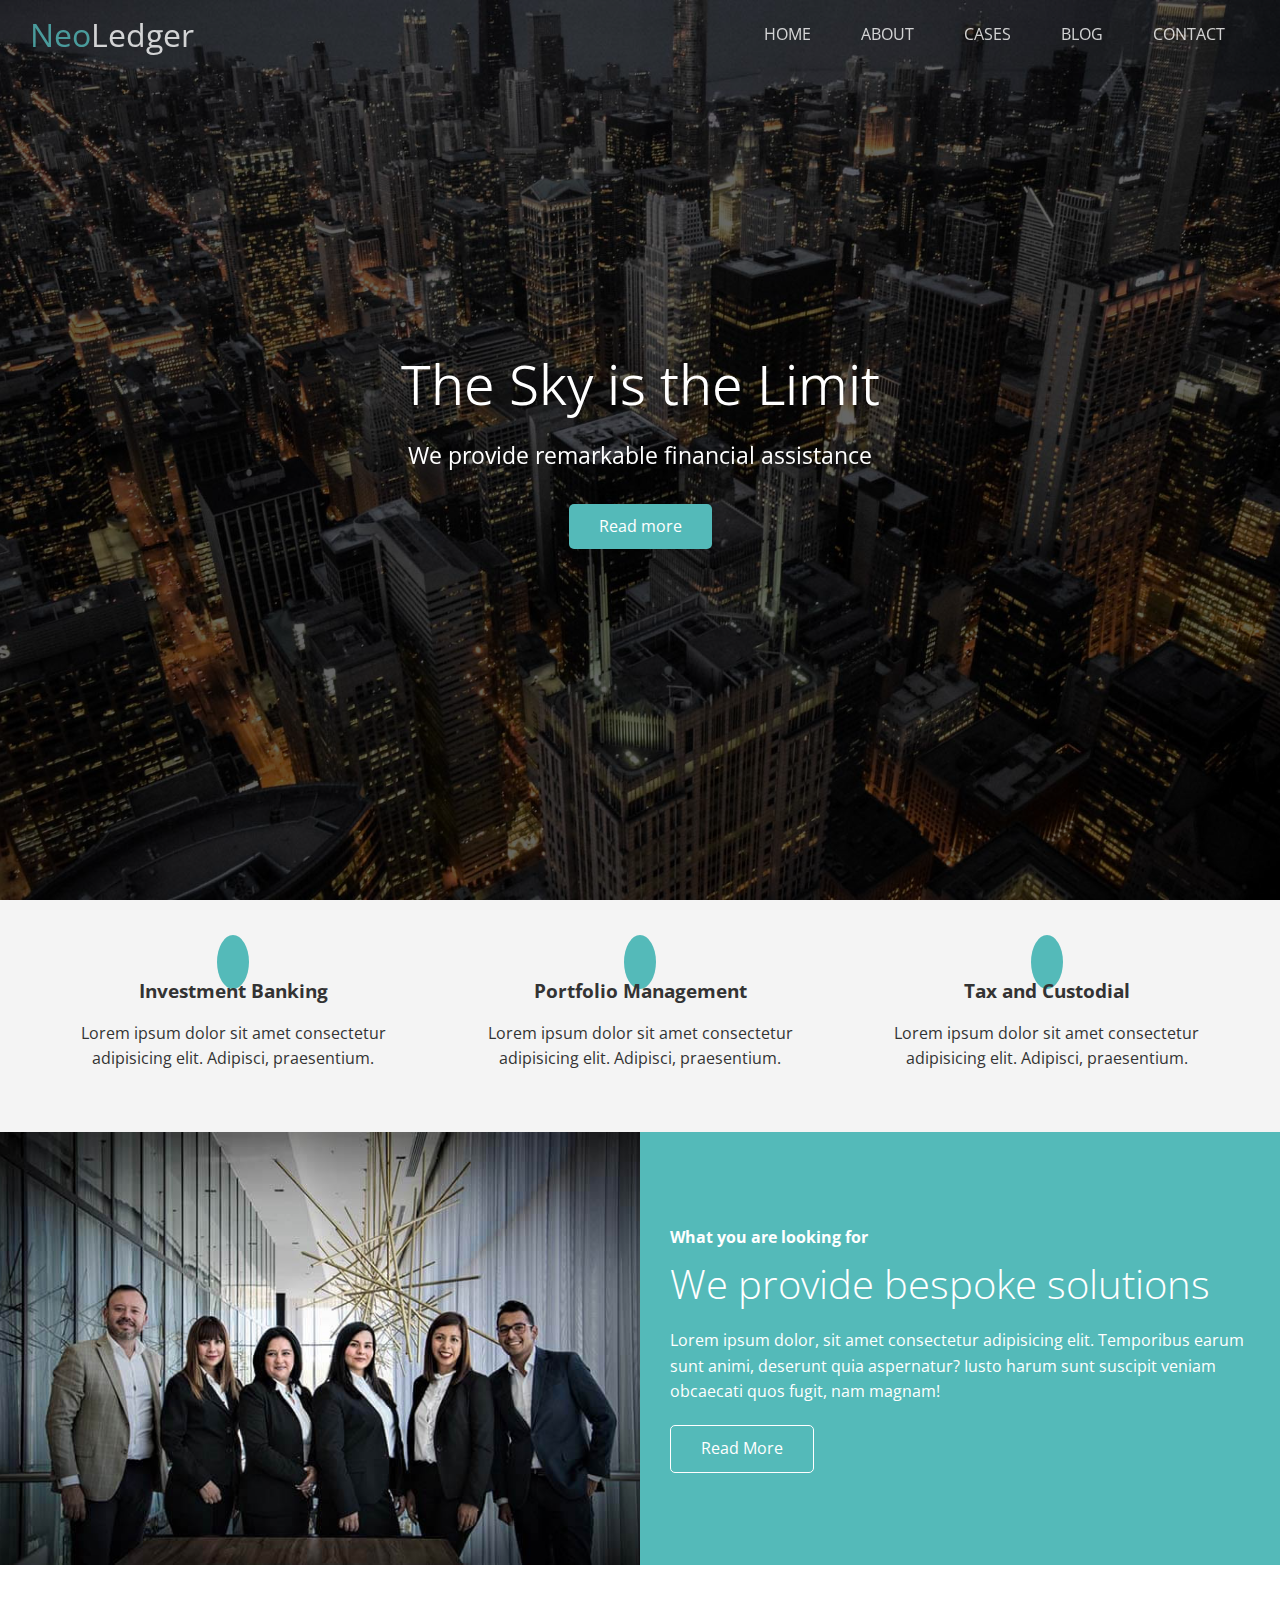
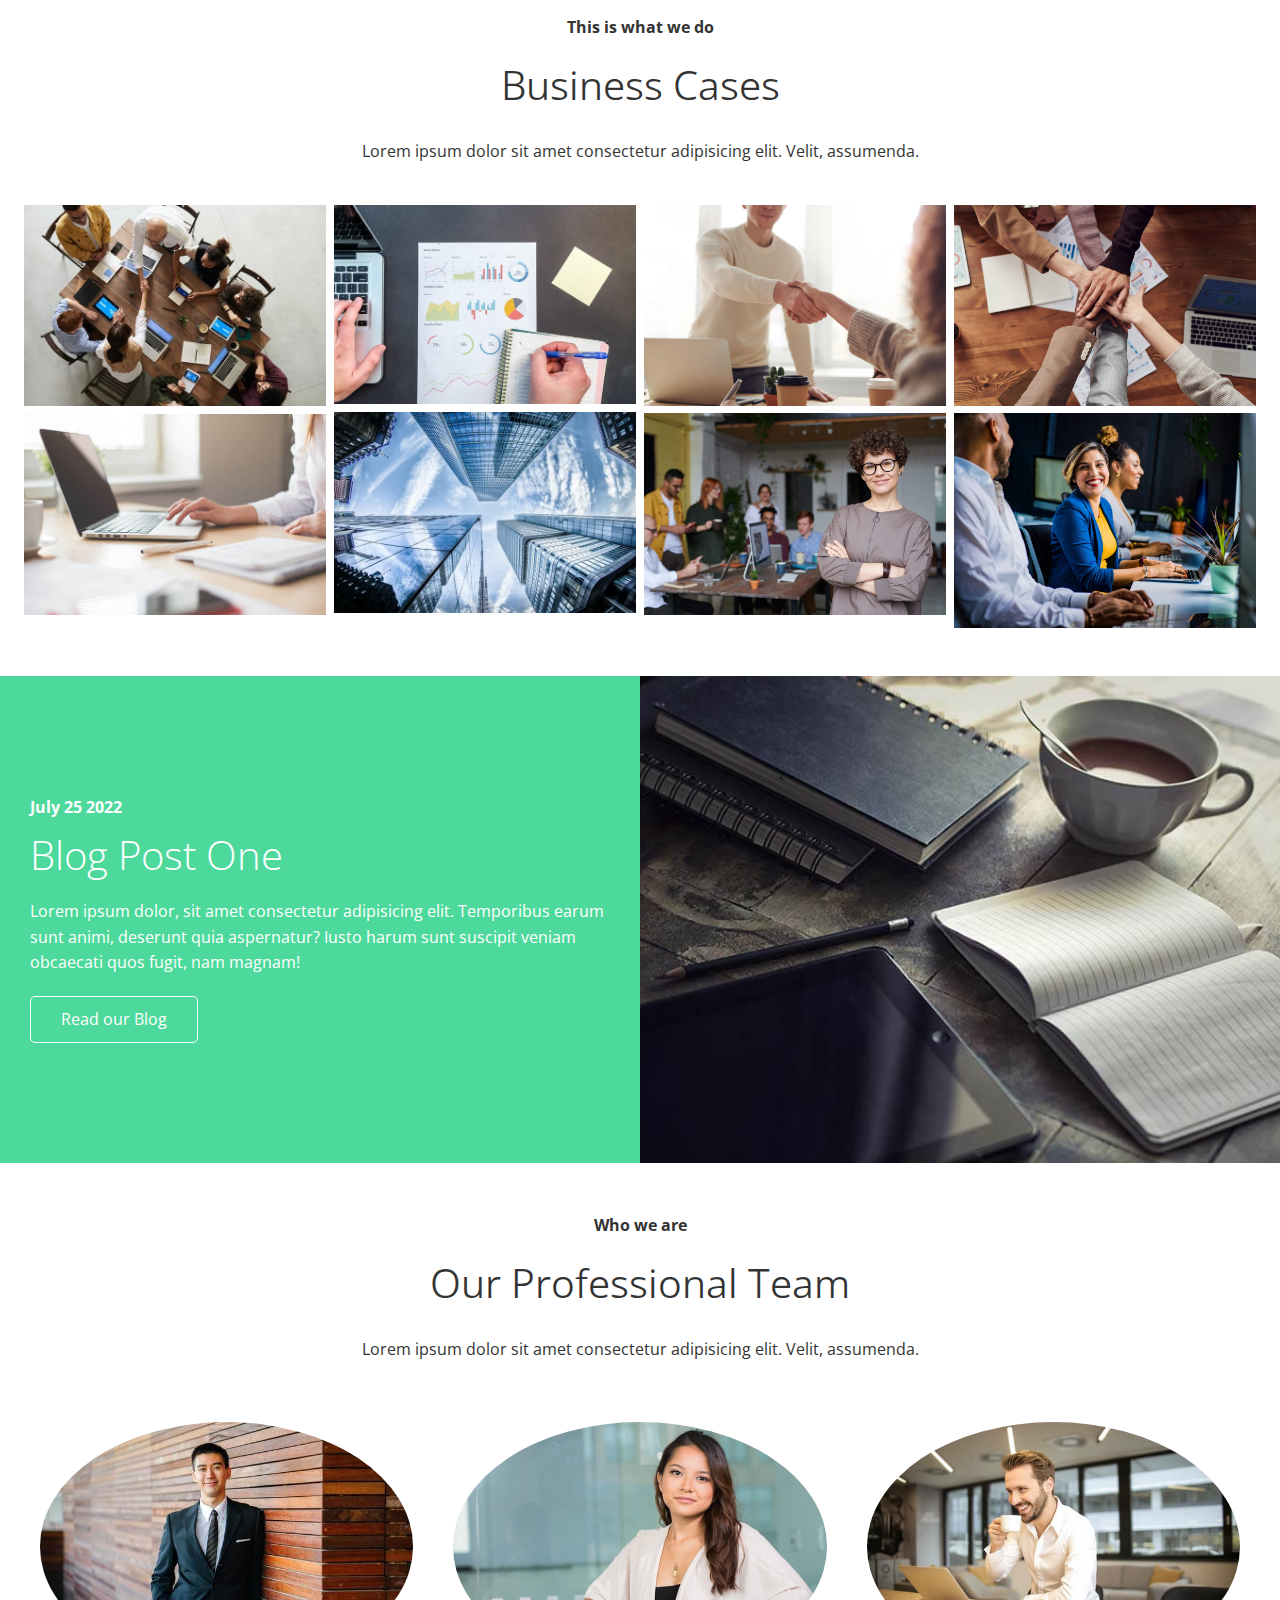
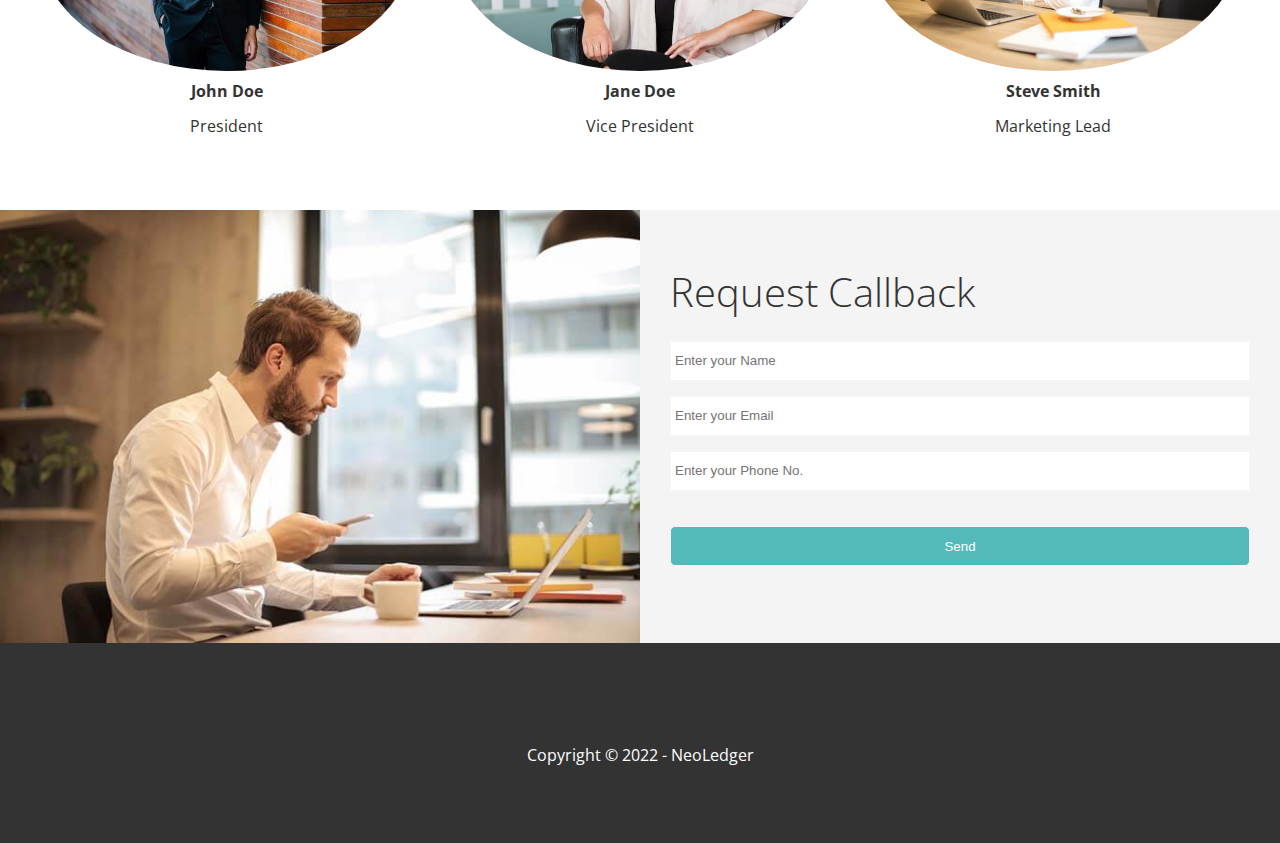
<file: index.html>
<!DOCTYPE html>
<html lang="en">
<head>
    <meta charset="UTF-8">
    <meta http-equiv="X-UA-Compatible" content="IE=edge">
    <meta name="viewport" content="width=device-width, initial-scale=1.0">
    <link rel="icon" href="favicon(1).ico">
    <link rel="stylesheet" href="https://cdnjs.cloudflare.com/ajax/libs/font-awesome/6.1.1/css/all.min.css" integrity="sha512-KfkfwYDsLkIlwQp6LFnl8zNdLGxu9YAA1QvwINks4PhcElQSvqcyVLLD9aMhXd13uQjoXtEKNosOWaZqXgel0g==" crossorigin="anonymous" referrerpolicy="no-referrer" />
    <link rel="stylesheet" href="css/utilities.css">
    <link rel="stylesheet" href="css/style.css">
  
    <title>Welcome to NeoLedger</title>
</head>
<body id="home">
    <header class="hero">
        <div class="nav top" id="navbar">
            <h1 class="logo">
                <span class="text-primary"><i class="fas fa-book-open"></i>Neo</span>Ledger
            </h1>
            <nav>
                <ul>
                    <li><a href="#home">HOME</a></li>
                    <li><a href="#about">ABOUT</a></li>
                    <li><a href="#cases">CASES</a></li>
                    <li><a href="#blog">BLOG</a></li>
                    <li><a href="#Contact">CONTACT</a></li>
                </ul>
            </nav>
        </div>
        <div class="content">
            <h1>The Sky is the Limit</h1>
            <p>We provide remarkable financial assistance</p>
            <a href="#about" class="btn"><i class="fas fa-chevron-right"></i> Read more</a>
        </div>
    </header>

    <main>
        <!-- About Icons -->
        <section id="about" class="icons bg-light">
            <div class="flex-items">
                <div>
                    <a href="about.html#invest" target="_blank">
                        <i class="fas fa-university fa-2x"></i>
                    <div>
                        <h3>Investment Banking</h3>
                        <p>Lorem ipsum dolor sit amet consectetur adipisicing elit. Adipisci, praesentium.
                        </p>
                    </div>
                    </a>
                    
                </div>
                <div>
                    <a href="about.html#portfolio" target="_blank">
                        <i class="fas fa-book-reader fa-2x"></i>
                    <div>
                        <h3>Portfolio Management</h3>
                        <p>Lorem ipsum dolor sit amet consectetur adipisicing elit. Adipisci, praesentium.
                        </p>
                    </div>
                    </a>
                    
                </div>
                <div>
                    <a href="about.html#taxes">
                        <i class="fas fa-pencil-alt fa-2x"></i>
                    <div>
                        <h3>Tax and Custodial</h3>
                        <p>Lorem ipsum dolor sit amet consectetur adipisicing elit. Adipisci, praesentium.
                        </p>
                    </div>
                    </a>
                    
                </div>
            </div>
        </section>
        <!-- About Solutions -->
        <section class="solutions flex-columns">
            <div class="row">
                <div class="column">
                    <div class="column-1">
                        <img class="img" src="images/home/people.jpg" alt="">
                    </div>
                </div>
                <div class="column">
                    <div class="column-2 bg-primary">
                        <h4>What you are looking for</h4>
                        <h2>We provide bespoke solutions</h2>
                        <p>Lorem ipsum dolor, sit amet consectetur adipisicing elit. Temporibus earum sunt animi, deserunt quia aspernatur? Iusto harum sunt suscipit veniam obcaecati quos fugit, nam magnam!</p>
                        <a href="about.html" class="btn btn-outline" target="_blank">
                            <i class="fas fa-chevron"></i>
                            Read More
                        </a>
                    </div>
                </div>
            </div>
        </section>

        <!-- Cases -->
        <section id="cases" class="cases flex-grid section-padding">
            <header class="section-header">
                <h4>This is what we do</h4>
                <h2>Business Cases</h2>
                <p>Lorem ipsum dolor sit amet consectetur adipisicing elit. Velit, assumenda.</p>
            </header>
            <div class="row">
                <div class="column">
                    <img src="images/cases/cases1.jpg" alt="">
                    <img src="images/cases/cases2.jpg" alt="">
                </div>
                <div class="column">
                    <img src="images/cases/cases3.jpg" alt="">
                    <img src="images/cases/cases4.jpg" alt="">
                </div>
                <div class="column">
                    <img src="images/cases/cases5.jpg" alt="">
                    <img src="images/cases/cases6.jpg" alt="">
                </div>
                <div class="column">
                    <img src="images/cases/cases7.jpg" alt="">
                    <img src="images/cases/cases8.jpg" alt="">
                </div>
            </div>
        </section>

        <!--Blog  -->
        <section id="blog" class="blog flex-columns flex-reverse">
            <div class="row">
                <div class="column">
                    <div class="column-2 bg-secondary">
                        <h4>July 25 2022</h4>
                        <h2>Blog Post One</h2>
                        <p>Lorem ipsum dolor, sit amet consectetur adipisicing elit. Temporibus earum sunt animi, deserunt quia aspernatur? Iusto harum sunt suscipit veniam obcaecati quos fugit, nam magnam!</p>
                        <a href="blog.html" class="btn btn-outline" target="_blank">
                            <i class="fas fa-chevron"></i>
                            Read our Blog
                        </a>
                    </div>
                </div>
                <div class="column">
                    <div class="column-1">
                        <img class="img" src="images/home/blog.jpg" alt="">
                    </div>
                </div>
            </div>
        </section>

        <!-- Team -->
        <section id="team" class="team flex-grid section-padding">
            <header class="section-header">
                <h4>Who we are</h4>
                <h2>Our Professional Team</h2>
                <p>Lorem ipsum dolor sit amet consectetur adipisicing elit. Velit, assumenda.</p>
            </header>
           <div class="flex-items">
                <div>
                    <img src="images/team/person1.jpg" alt="">
                    <h4>John Doe</h4>
                    <p>President</p>
                </div>
                <div>
                    <img src="images/team/person2.jpg" alt="">
                    <h4>Jane Doe</h4>
                    <p>Vice President</p>
                </div>
                <div>
                    <img src="images/team/person3.jpg" alt="">
                    <h4>Steve Smith</h4>
                    <p>Marketing Lead</p>
                </div>
           </div>
        </section>

        <!-- Contact -->
        <section id="Contact" class="contact flex-columns">
            <div class="row">
                <div class="column">
                    <div class="column-1">
                        <img class="img" src="images/home/contact.jpg" alt="">
                    </div>
                </div>
                <div class="column">
                    <div class="column-2 bg-light">
                        <h2>Request Callback</h2>
                       <form action="" class="callback-form">
                            <div class="form-control">
                                <label for="name"></label>
                                <input type="text" name="name" id="name" placeholder="Enter your Name">
                            </div>
                            <div class="form-control">
                                <label for="email"></label>
                                <input type="email" name="email" id="email" placeholder="Enter your Email">
                            </div>
                            <div class="form-control">
                                <label for="phone"></label>
                                <input type="phone" name="phone" id="phone" placeholder="Enter your Phone No.">
                            </div>
                            <input type="submit" value="Send" id="submit" class="btn">
                       </form>
                    </div>
                </div>
            </div>
        </section>
    </main>
    <footer class="footer bg-dark">
        <div class="social">
            <a href="https://www.facebook.com/neosoftpvtltd" class="fab fa-facebook fa-2x" target="_blank"></a>
            <a href="https://twitter.com/neosoftofficial" class="fab fa-twitter fa-2x" target="_blank"></a>
            <a href="https://www.youtube.com/channel/UCRCbn5adUPg5QFCB-Rw7L7w/featured" class="fab fa-youtube fa-2x" target="_blank"></a>
            <a href="https://www.linkedin.com/company/neosoft/mycompany/" class="fab fa-linkedin fa-2x" target="_blank"></a>
        </div>
        <p>Copyright &copy; 2022 - NeoLedger</p>
    </footer>
    <script src="https://cdnjs.cloudflare.com/ajax/libs/jquery/3.6.0/jquery.min.js" integrity="sha512-894YE6QWD5I59HgZOGReFYm4dnWc1Qt5NtvYSaNcOP+u1T9qYdvdihz0PPSiiqn/+/3e7Jo4EaG7TubfWGUrMQ==" crossorigin="anonymous" referrerpolicy="no-referrer">

    </script>
    <script>
        const navbar = document.getElementById('navbar');
        let scrolled = false;


        window.onscroll = function() {
            if(window.pageYOffset > 100){
                navbar.classList.remove('top');
                if(!scrolled){
                    navbar.style.transform="translateY(-70px)";
                }
                setTimeout(function(){
                    navbar.style.transform="translateY(0)";
                    scrolled=true;
                },200)
            }
            else{
                navbar.classList.add('top');
                scrolled=false;
            }
        };

        // Smooth scrolling
        $('#navbar a, .btn, .btn-outline').on('click',function(e){
            if(this.hash!=''){
                e.preventDefault();

                const hash = this.hash;

                $('html, body').animate({
                    scrollTop:$(hash).offset().top -100,
                },
                800
                )
            };
        });
    </script>
</body>
</html>
</file>
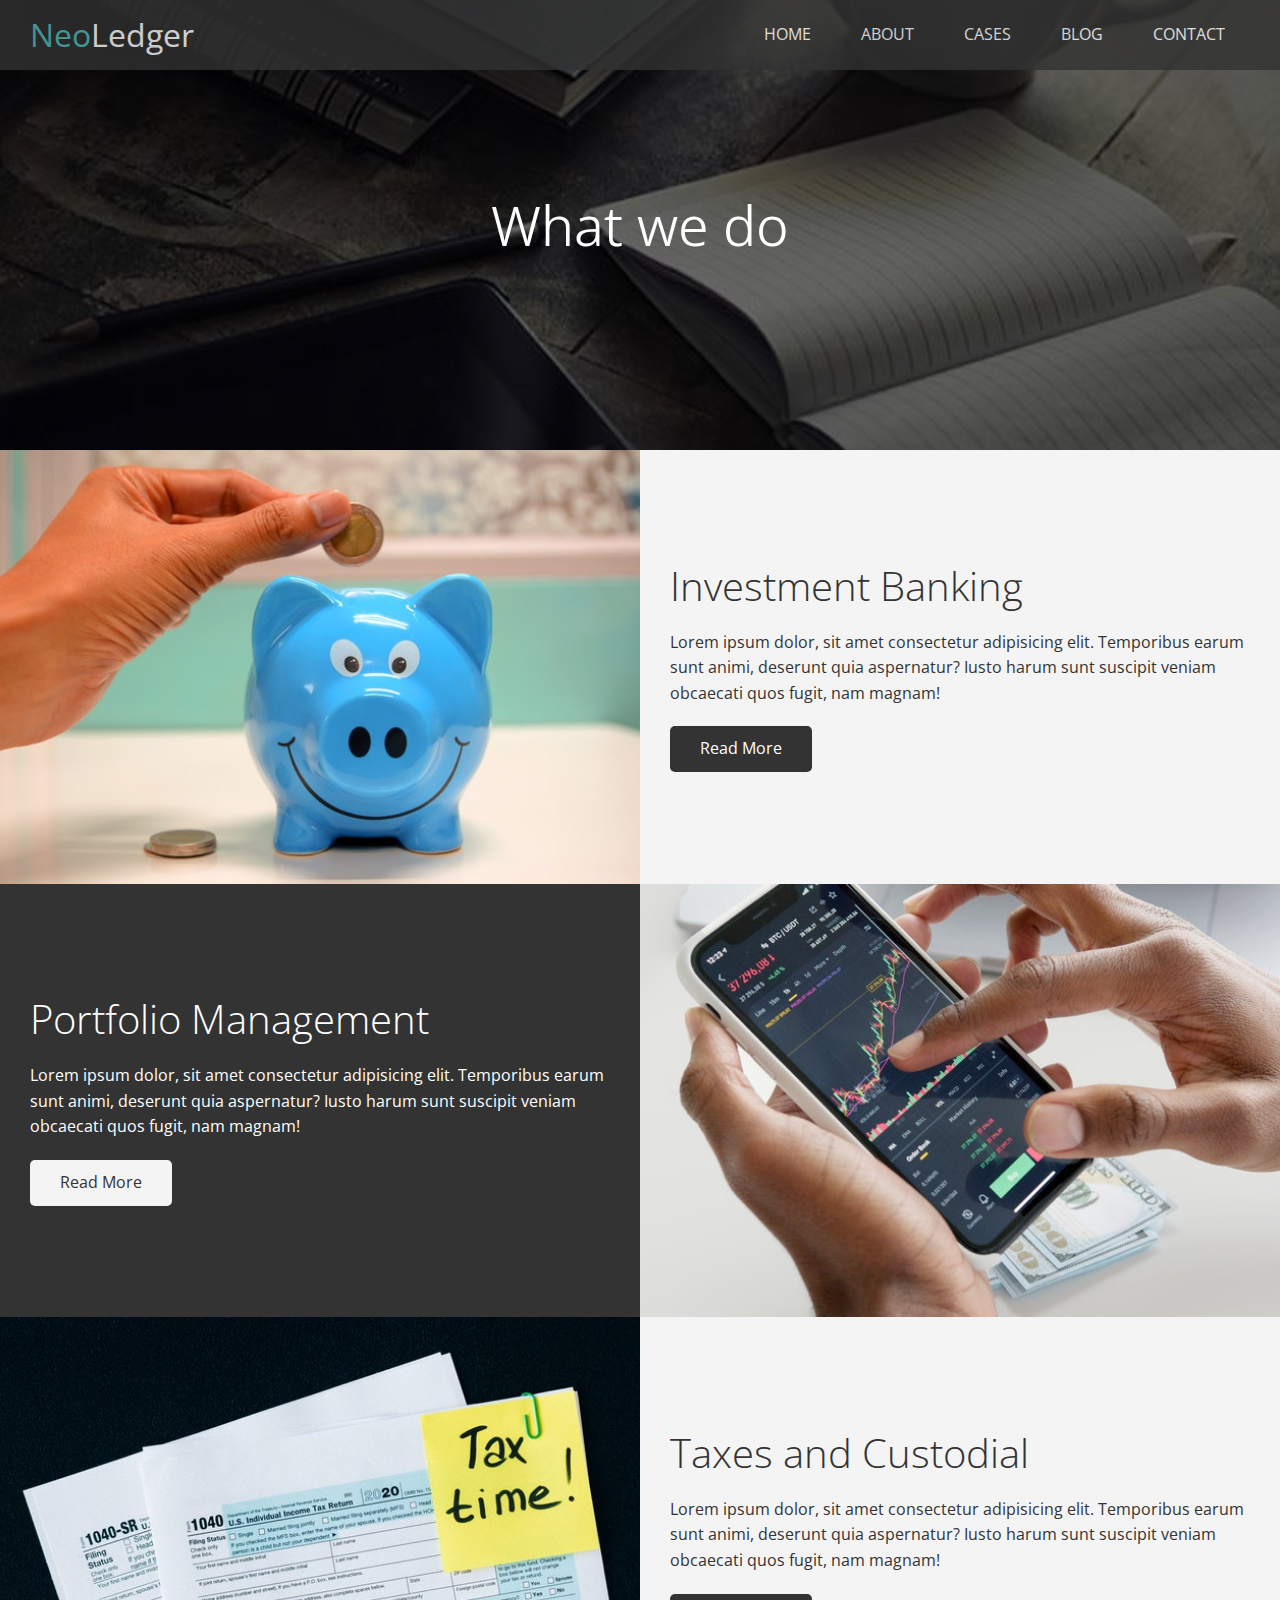
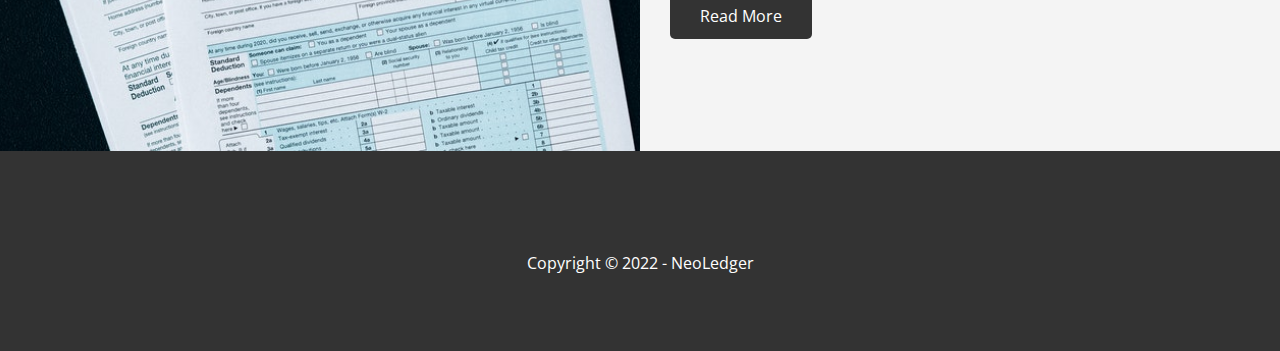
<file: about.html>
<!DOCTYPE html>
<html lang="en">
<head>
    <meta charset="UTF-8">
    <meta http-equiv="X-UA-Compatible" content="IE=edge">
    <meta name="viewport" content="width=device-width, initial-scale=1.0">
    <link rel="icon" href="favicon(1).ico">
    <link rel="stylesheet" href="https://cdnjs.cloudflare.com/ajax/libs/font-awesome/6.1.1/css/all.min.css" integrity="sha512-KfkfwYDsLkIlwQp6LFnl8zNdLGxu9YAA1QvwINks4PhcElQSvqcyVLLD9aMhXd13uQjoXtEKNosOWaZqXgel0g==" crossorigin="anonymous" referrerpolicy="no-referrer" />
    <link rel="stylesheet" href="css/utilities.css">
    <link rel="stylesheet" href="css/style.css">
    <link rel="stylesheet" href="css/style2.css">
  
    <title>What we do</title>
</head>
<body id="home">
    <header class="hero blog">
        <div class="nav" id="navbar">
            <h1 class="logo">
                <span class="text-primary"><i class="fas fa-book-open"></i>Neo</span>Ledger
            </h1>
            <nav>
                <ul>
                    <li><a href="index.html">HOME</a></li>
                    <li><a href="index.html#about">ABOUT</a></li>
                    <li><a href="index.html#cases">CASES</a></li>
                    <li><a href="index.html#blog">BLOG</a></li>
                    <li><a href="index.html#Contact">CONTACT</a></li>
                </ul>
            </nav>
        </div>
        <div class="content">
            <h1>What we do</h1>
        </div>
    </header>

    <main>
        <article class="flex-columns">
            <div class="row">
                <div class="column">
                    <div class="column-1">
                        <img class="img" src="images/work/investment.jpg" alt="">
                    </div>
                </div>
                <div class="column">
                    <div class="column-2 bg-light">
                        <h2 id="invest">Investment Banking</h2>
                        <!-- <p class="meta">
                            <i class="fas fa-user"></i>
                            Posted by <strong>John Doe</strong> | July 25 2022
                        </p> -->
                        <p>Lorem ipsum dolor, sit amet consectetur adipisicing elit. Temporibus earum sunt animi, deserunt quia aspernatur? Iusto harum sunt suscipit veniam obcaecati quos fugit, nam magnam!</p>
                        <a href="#" class="btn btn-dark" target="_blank">
                            <i class="fas fa-chevron"></i>
                            Read More
                        </a>
                    </div>
                </div>
            </div>
        </article>
        <article class="flex-columns">
            <div class="row">
                <div class="column">
                    <div class="column-2 bg-dark">
                        <h2 id="portfolio">Portfolio Management</h2>
                        <!-- <p class="meta">
                            <i class="fas fa-user"></i>
                            Posted by <strong>Jane Doe</strong> | July 20 2022
                        </p> -->
                        <p>Lorem ipsum dolor, sit amet consectetur adipisicing elit. Temporibus earum sunt animi, deserunt quia aspernatur? Iusto harum sunt suscipit veniam obcaecati quos fugit, nam magnam!</p>
                        <a href="#" class="btn btn-light" target="_blank">
                            <i class="fas fa-chevron"></i>
                            Read More
                        </a>
                    </div>
                </div>
                <div class="column">
                    <div class="column-1">
                        <img class="img" src="images/work/portfolio.jpg" alt="">
                    </div>
                </div>
            </div>
        </article>
        <article class="flex-columns">
            <div class="row">
                <div class="column">
                    <div class="column-1">
                        <img class="img" src="images/work/taxes.jpg" alt="">
                    </div>
                </div>
                <div class="column">
                    <div class="column-2 bg-light">
                        <h2 id="taxes">Taxes and Custodial</h2>
                        <!-- <p class="meta">
                            <i class="fas fa-user"></i>
                            Posted by <strong>John Doe</strong> | July 15 2022
                        </p> -->
                        <p>Lorem ipsum dolor, sit amet consectetur adipisicing elit. Temporibus earum sunt animi, deserunt quia aspernatur? Iusto harum sunt suscipit veniam obcaecati quos fugit, nam magnam!</p>
                        <a href="#" class="btn btn-dark" target="_blank">
                            <i class="fas fa-chevron"></i>
                            Read More
                        </a>
                    </div>
                </div>
            </div>
        </article>
        
    </main>
    <footer class="footer bg-dark">
        <div class="social">
            <a href="https://www.facebook.com/neosoftpvtltd" class="fab fa-facebook fa-2x" target="_blank"></a>
            <a href="https://twitter.com/neosoftofficial" class="fab fa-twitter fa-2x" target="_blank"></a>
            <a href="https://www.youtube.com/channel/UCRCbn5adUPg5QFCB-Rw7L7w/featured" class="fab fa-youtube fa-2x" target="_blank"></a>
            <a href="https://www.linkedin.com/company/neosoft/mycompany/" class="fab fa-linkedin fa-2x" target="_blank"></a>
        </div>
        <p>Copyright &copy; 2022 - NeoLedger</p>
    </footer>
    <script>
         const navbar = document.getElementById('navbar');
        let scrolled = false;


        window.onscroll = function() {
            if(window.pageYOffset > 100){
                navbar.classList.remove('top');
                if(!scrolled){
                    navbar.style.transform="translateY(-70px)";
                }
                setTimeout(function(){
                    navbar.style.transform="translateY(0)";
                    scrolled=true;
                },200)
            }
            else{
                navbar.classList.add('top');
                scrolled=false;
            }
        };
    </script>
</body>
</html>
</file>
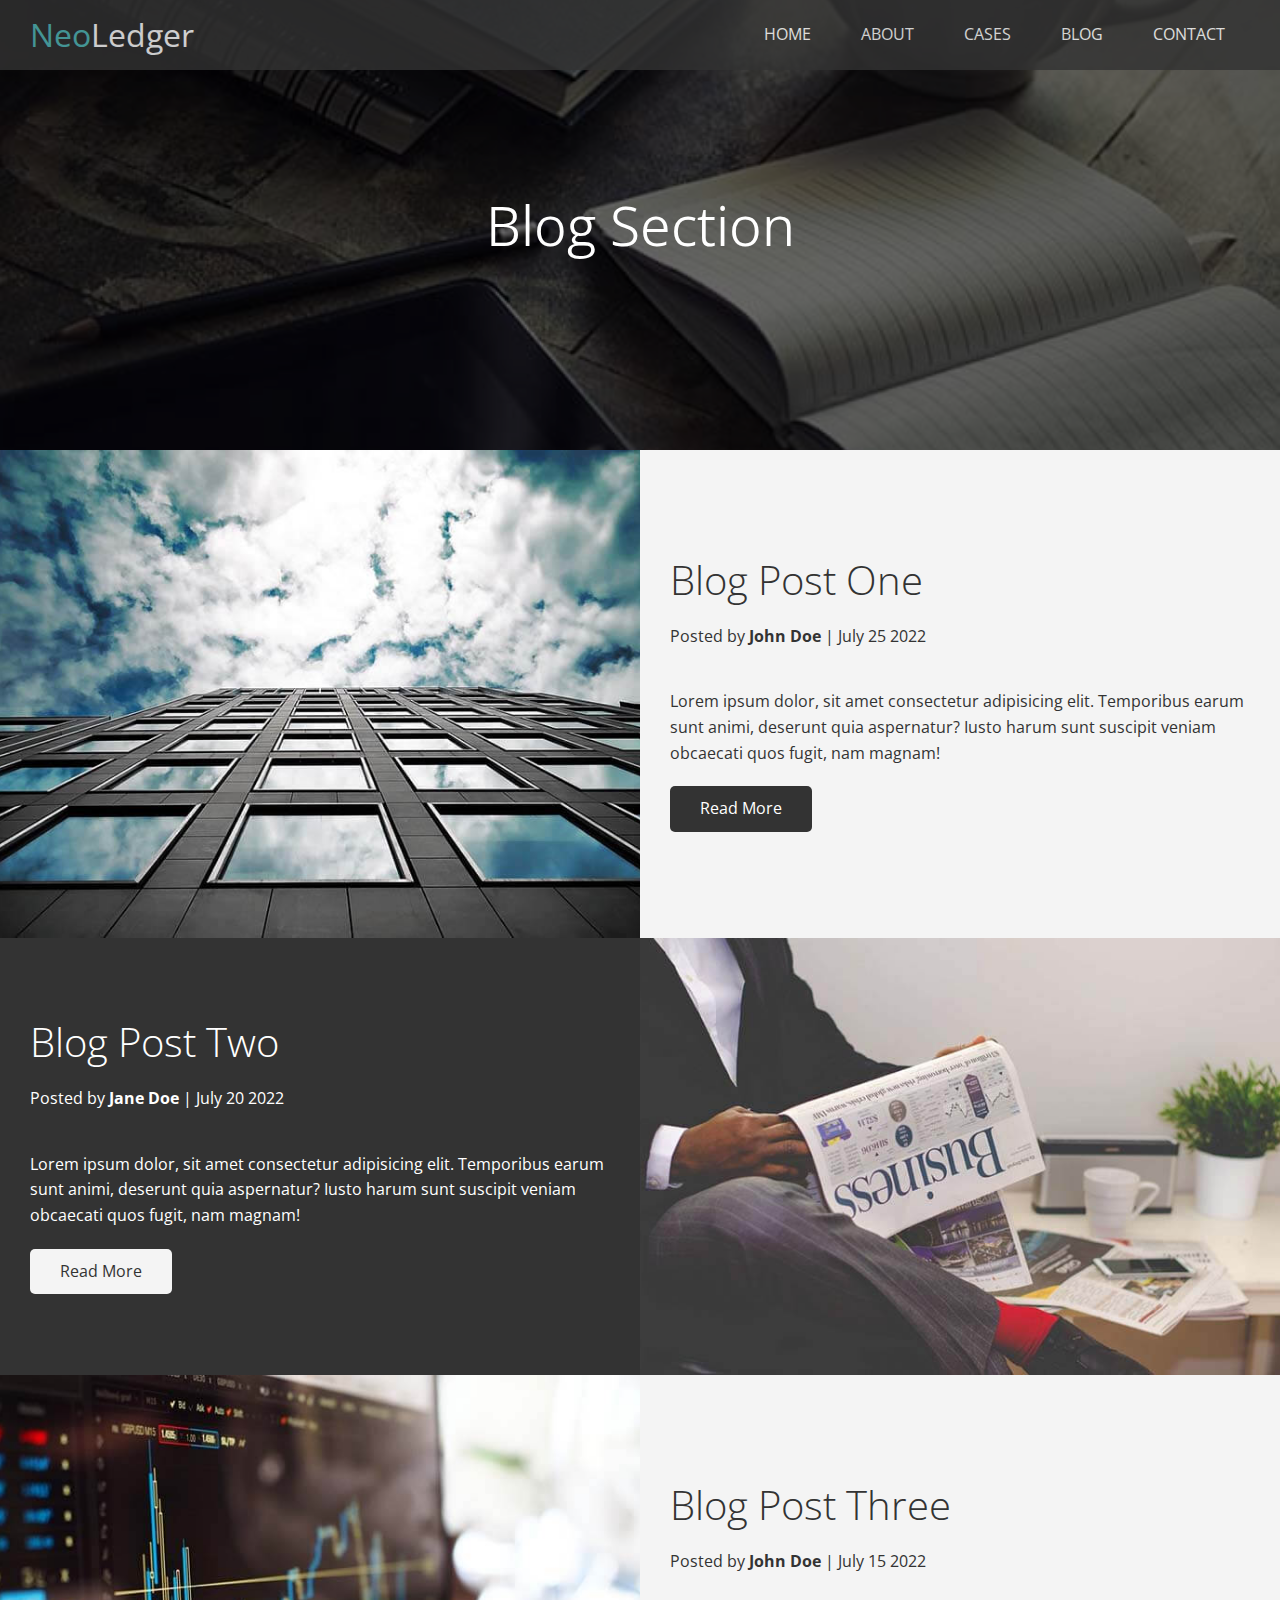
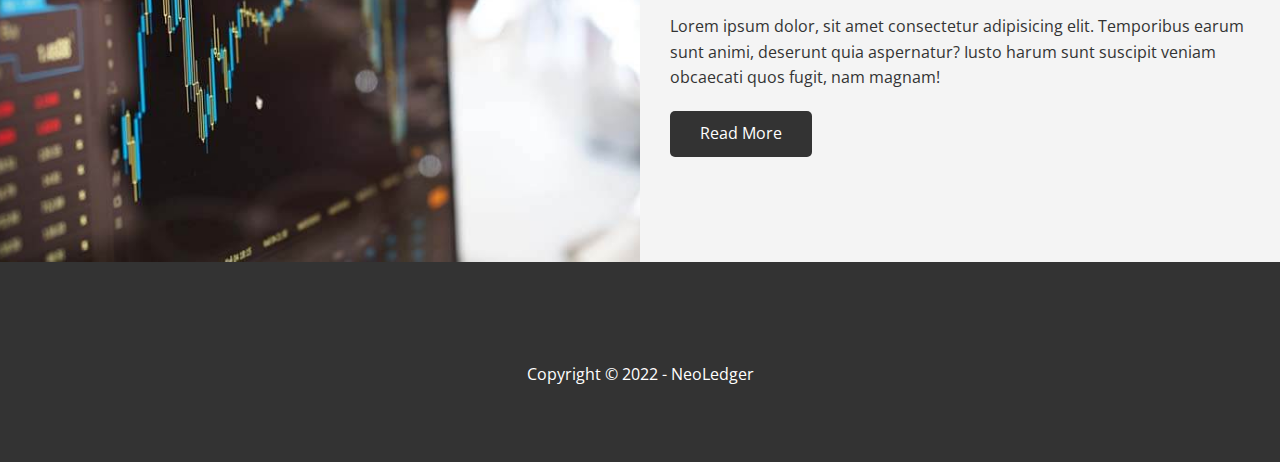
<file: blog.html>
<!DOCTYPE html>
<html lang="en">
<head>
    <meta charset="UTF-8">
    <meta http-equiv="X-UA-Compatible" content="IE=edge">
    <meta name="viewport" content="width=device-width, initial-scale=1.0">
    <link rel="icon" href="favicon(1).ico">
    <link rel="stylesheet" href="https://cdnjs.cloudflare.com/ajax/libs/font-awesome/6.1.1/css/all.min.css" integrity="sha512-KfkfwYDsLkIlwQp6LFnl8zNdLGxu9YAA1QvwINks4PhcElQSvqcyVLLD9aMhXd13uQjoXtEKNosOWaZqXgel0g==" crossorigin="anonymous" referrerpolicy="no-referrer" />
    <link rel="stylesheet" href="css/utilities.css">
    <link rel="stylesheet" href="css/style.css">
    <link rel="stylesheet" href="css/style2.css">
  
    <title>Read Our Blog</title>
</head>
<body id="home">
    <header class="hero blog">
        <div class="nav" id="navbar">
            <h1 class="logo">
                <span class="text-primary"><i class="fas fa-book-open"></i>Neo</span>Ledger
            </h1>
            <nav>
                <ul>
                    <li><a href="index.html">HOME</a></li>
                    <li><a href="index.html#about">ABOUT</a></li>
                    <li><a href="index.html#cases">CASES</a></li>
                    <li><a href="index.html#blog">BLOG</a></li>
                    <li><a href="index.html#Contact">CONTACT</a></li>
                </ul>
            </nav>
        </div>
        <div class="content">
            <h1>Blog Section</h1>
        </div>
    </header>

    <main>
        <article class="flex-columns">
            <div class="row">
                <div class="column">
                    <div class="column-1">
                        <img class="img" src="images/blog/blog1.jpg" alt="">
                    </div>
                </div>
                <div class="column">
                    <div class="column-2 bg-light">
                        <h2>Blog Post One</h2>
                        <p class="meta">
                            <i class="fas fa-user"></i>
                            Posted by <strong>John Doe</strong> | July 25 2022
                        </p>
                        <p>Lorem ipsum dolor, sit amet consectetur adipisicing elit. Temporibus earum sunt animi, deserunt quia aspernatur? Iusto harum sunt suscipit veniam obcaecati quos fugit, nam magnam!</p>
                        <a href="post.html#postone" class="btn btn-dark" target="_blank">
                            <i class="fas fa-chevron"></i>
                            Read More
                        </a>
                    </div>
                </div>
            </div>
        </article>
        <article class="flex-columns">
            <div class="row">
                <div class="column">
                    <div class="column-2 bg-dark">
                        <h2>Blog Post Two</h2>
                        <p class="meta">
                            <i class="fas fa-user"></i>
                            Posted by <strong>Jane Doe</strong> | July 20 2022
                        </p>
                        <p>Lorem ipsum dolor, sit amet consectetur adipisicing elit. Temporibus earum sunt animi, deserunt quia aspernatur? Iusto harum sunt suscipit veniam obcaecati quos fugit, nam magnam!</p>
                        <a href="post.html#posttwo" class="btn btn-light" target="_blank">
                            <i class="fas fa-chevron"></i>
                            Read More
                        </a>
                    </div>
                </div>
                <div class="column">
                    <div class="column-1">
                        <img class="img" src="images/blog/blog2.jpg" alt="">
                    </div>
                </div>
            </div>
        </article>
        <article class="flex-columns">
            <div class="row">
                <div class="column">
                    <div class="column-1">
                        <img class="img" src="images/blog/blog3.jpg" alt="">
                    </div>
                </div>
                <div class="column">
                    <div class="column-2 bg-light">
                        <h2>Blog Post Three</h2>
                        <p class="meta">
                            <i class="fas fa-user"></i>
                            Posted by <strong>John Doe</strong> | July 15 2022
                        </p>
                        <p>Lorem ipsum dolor, sit amet consectetur adipisicing elit. Temporibus earum sunt animi, deserunt quia aspernatur? Iusto harum sunt suscipit veniam obcaecati quos fugit, nam magnam!</p>
                        <a href="post.html#postthree" class="btn btn-dark" target="_blank">
                            <i class="fas fa-chevron"></i>
                            Read More
                        </a>
                    </div>
                </div>
            </div>
        </article>
        
    </main>
    <footer class="footer bg-dark">
        <div class="social">
            <a href="https://www.facebook.com/neosoftpvtltd" class="fab fa-facebook fa-2x" target="_blank"></a>
            <a href="https://twitter.com/neosoftofficial" class="fab fa-twitter fa-2x" target="_blank"></a>
            <a href="https://www.youtube.com/channel/UCRCbn5adUPg5QFCB-Rw7L7w/featured" class="fab fa-youtube fa-2x" target="_blank"></a>
            <a href="https://www.linkedin.com/company/neosoft/mycompany/" class="fab fa-linkedin fa-2x" target="_blank"></a>
        </div>
        <p>Copyright &copy; 2022 - NeoLedger</p>
    </footer>
    <script>
         const navbar = document.getElementById('navbar');
        let scrolled = false;


        window.onscroll = function() {
            if(window.pageYOffset > 100){
                navbar.classList.remove('top');
                if(!scrolled){
                    navbar.style.transform="translateY(-70px)";
                }
                setTimeout(function(){
                    navbar.style.transform="translateY(0)";
                    scrolled=true;
                },200)
            }
            else{
                navbar.classList.add('top');
                scrolled=false;
            }
        };
    </script>
</body>
</html>
</file>
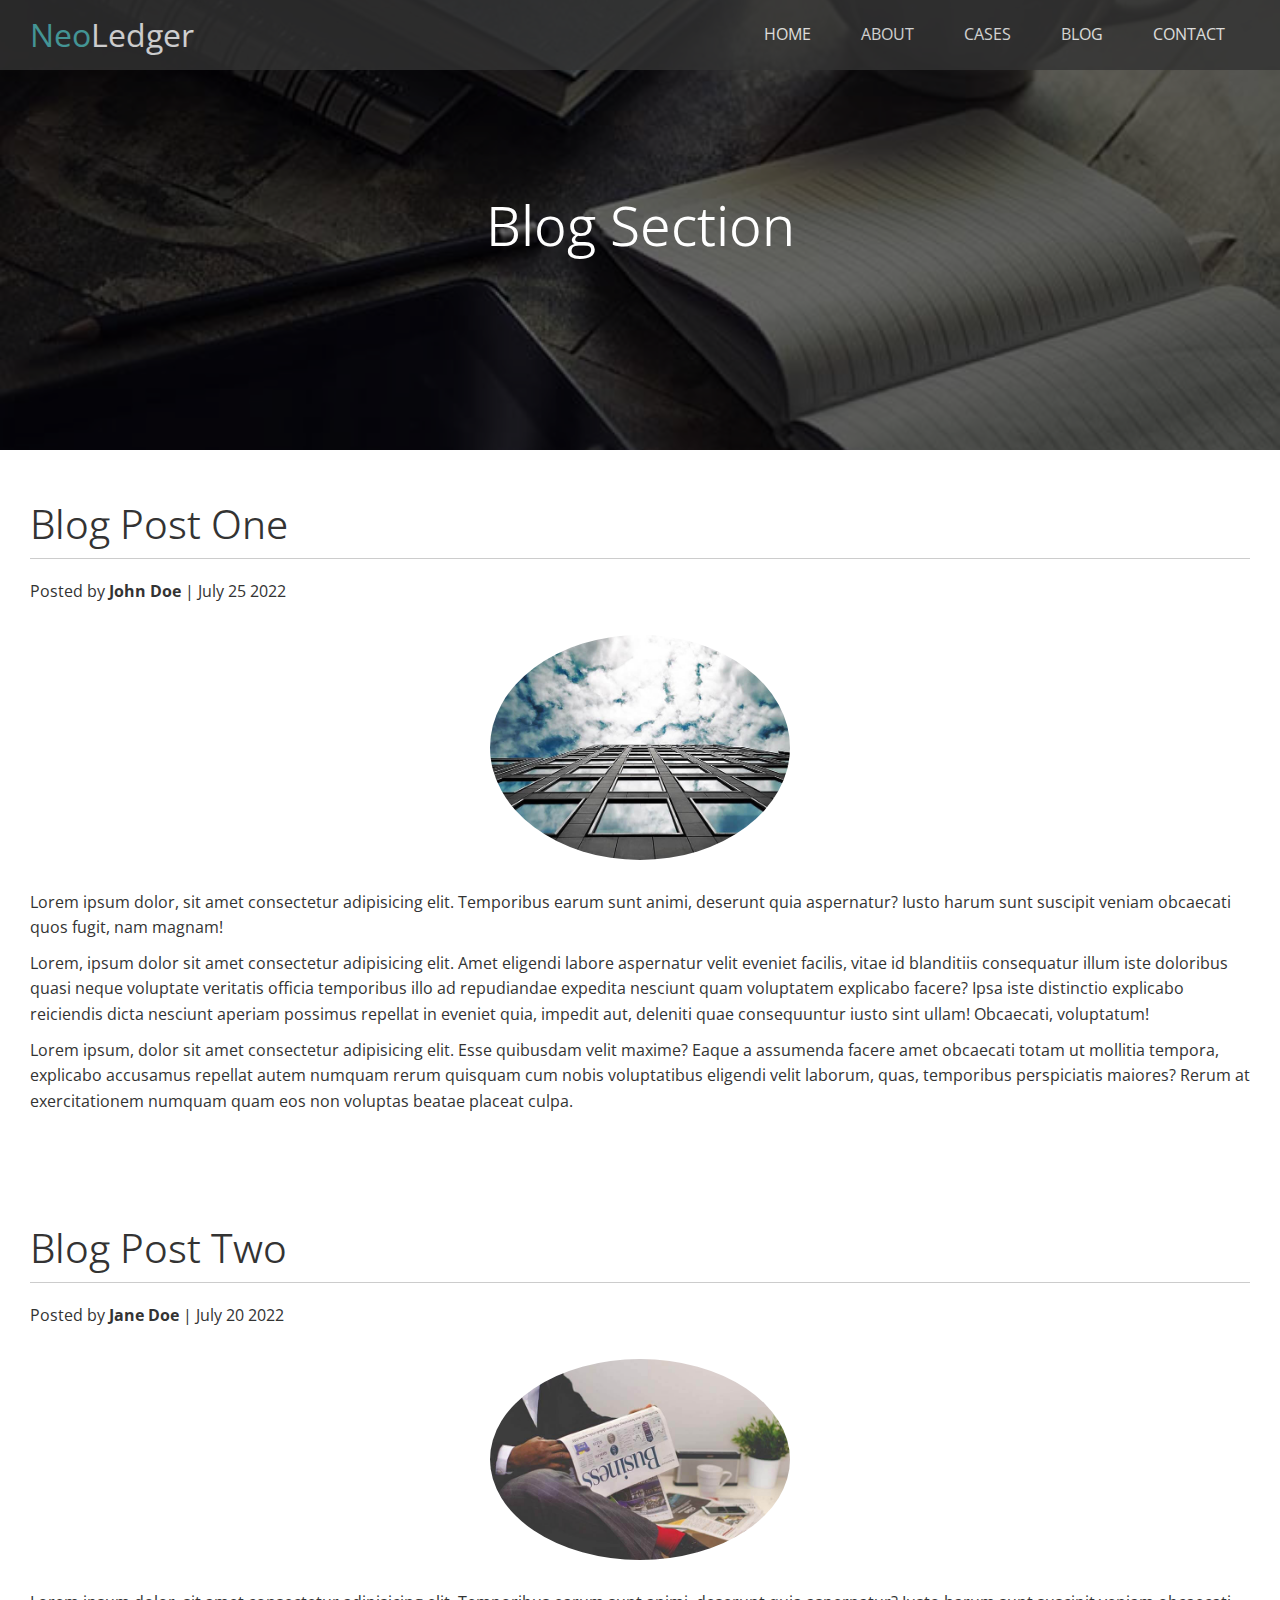
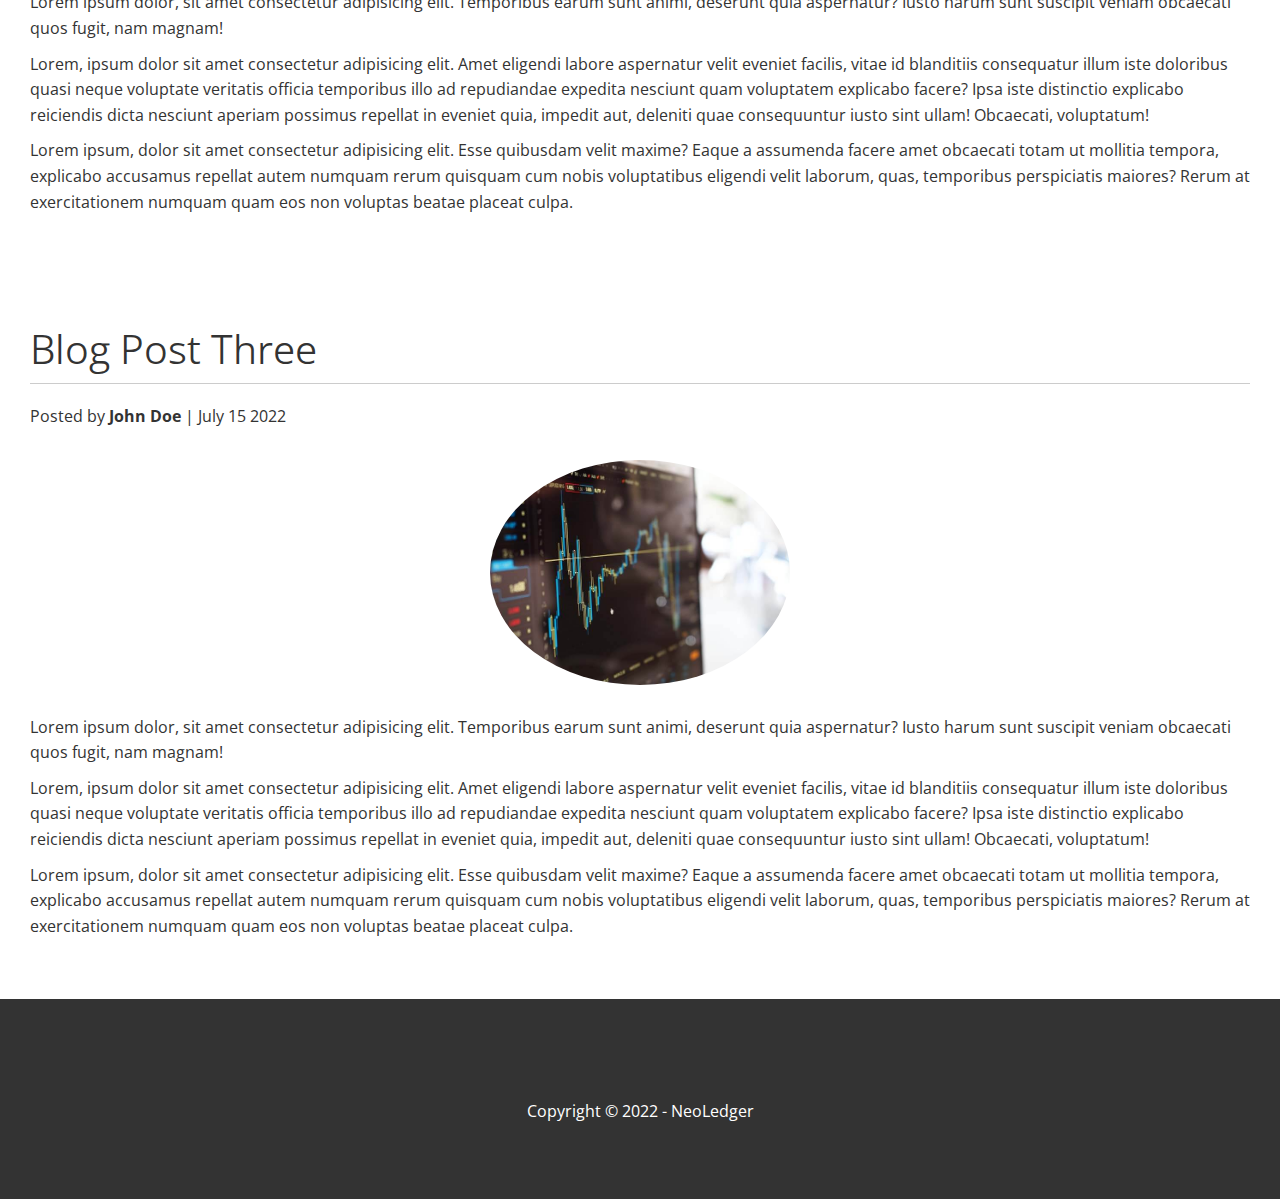
<file: post.html>
<!DOCTYPE html>
<html lang="en">
<head>
    <meta charset="UTF-8">
    <meta http-equiv="X-UA-Compatible" content="IE=edge">
    <meta name="viewport" content="width=device-width, initial-scale=1.0">
    <link rel="icon" href="favicon(1).ico">
    <link rel="stylesheet" href="https://cdnjs.cloudflare.com/ajax/libs/font-awesome/6.1.1/css/all.min.css" integrity="sha512-KfkfwYDsLkIlwQp6LFnl8zNdLGxu9YAA1QvwINks4PhcElQSvqcyVLLD9aMhXd13uQjoXtEKNosOWaZqXgel0g==" crossorigin="anonymous" referrerpolicy="no-referrer" />
    <link rel="stylesheet" href="css/utilities.css">
    <link rel="stylesheet" href="css/style.css">
    <link rel="stylesheet" href="css/style2.css">
    <title>Posts</title>
</head>
<body id="home">
    <header class="hero blog">
        <div class="nav" id="navbar">
            <h1 class="logo">
                <span class="text-primary"><i class="fas fa-book-open"></i>Neo</span>Ledger
            </h1>
            <nav>
                <ul>
                    <li><a href="index.html">HOME</a></li>
                    <li><a href="index.html#about">ABOUT</a></li>
                    <li><a href="index.html#cases">CASES</a></li>
                    <li><a href="index.html#blog">BLOG</a></li>
                    <li><a href="index.html#Contact">CONTACT</a></li>
                </ul>
            </nav>
        </div>
        <div class="content">
            <h1>Blog Section</h1>
        </div>
    </header>

    <main>
      <section class="post" id="postone">
        <h2>Blog Post One</h2>
        <p class="meta">
            <i class="fas fa-user"></i>
            Posted by <strong>John Doe</strong> | July 25 2022
        </p>
        <img src="images/blog/blog1.jpg" alt="">
        <p>Lorem ipsum dolor, sit amet consectetur adipisicing elit. Temporibus earum sunt animi, deserunt quia aspernatur? Iusto harum sunt suscipit veniam obcaecati quos fugit, nam magnam!</p>
        <p>Lorem, ipsum dolor sit amet consectetur adipisicing elit. Amet eligendi labore aspernatur velit eveniet facilis, vitae id blanditiis consequatur illum iste doloribus quasi neque voluptate veritatis officia temporibus illo ad repudiandae expedita nesciunt quam voluptatem explicabo facere? Ipsa iste distinctio explicabo reiciendis dicta nesciunt aperiam possimus repellat in eveniet quia, impedit aut, deleniti quae consequuntur iusto sint ullam! Obcaecati, voluptatum!</p>
        <p>Lorem ipsum, dolor sit amet consectetur adipisicing elit. Esse quibusdam velit maxime? Eaque a assumenda facere amet obcaecati totam ut mollitia tempora, explicabo accusamus repellat autem numquam rerum quisquam cum nobis voluptatibus eligendi velit laborum, quas, temporibus perspiciatis maiores? Rerum at exercitationem numquam quam eos non voluptas beatae placeat culpa.</p>
      </section>
      <section class="post" id="posttwo">
        <h2>Blog Post Two</h2>
        <p class="meta">
            <i class="fas fa-user"></i>
            Posted by <strong>Jane Doe</strong> | July 20 2022
        </p>
        <img src="images/blog/blog2.jpg" alt="">
        <p>Lorem ipsum dolor, sit amet consectetur adipisicing elit. Temporibus earum sunt animi, deserunt quia aspernatur? Iusto harum sunt suscipit veniam obcaecati quos fugit, nam magnam!</p>
        <p>Lorem, ipsum dolor sit amet consectetur adipisicing elit. Amet eligendi labore aspernatur velit eveniet facilis, vitae id blanditiis consequatur illum iste doloribus quasi neque voluptate veritatis officia temporibus illo ad repudiandae expedita nesciunt quam voluptatem explicabo facere? Ipsa iste distinctio explicabo reiciendis dicta nesciunt aperiam possimus repellat in eveniet quia, impedit aut, deleniti quae consequuntur iusto sint ullam! Obcaecati, voluptatum!</p>
        <p>Lorem ipsum, dolor sit amet consectetur adipisicing elit. Esse quibusdam velit maxime? Eaque a assumenda facere amet obcaecati totam ut mollitia tempora, explicabo accusamus repellat autem numquam rerum quisquam cum nobis voluptatibus eligendi velit laborum, quas, temporibus perspiciatis maiores? Rerum at exercitationem numquam quam eos non voluptas beatae placeat culpa.</p>
      </section>
      <section class="post" id="postthree">
        <h2>Blog Post Three</h2>
        <p class="meta">
            <i class="fas fa-user"></i>
            Posted by <strong>John Doe</strong> | July 15 2022
        </p>
        <img src="images/blog/blog3.jpg" alt="">
        <p>Lorem ipsum dolor, sit amet consectetur adipisicing elit. Temporibus earum sunt animi, deserunt quia aspernatur? Iusto harum sunt suscipit veniam obcaecati quos fugit, nam magnam!</p>
        <p>Lorem, ipsum dolor sit amet consectetur adipisicing elit. Amet eligendi labore aspernatur velit eveniet facilis, vitae id blanditiis consequatur illum iste doloribus quasi neque voluptate veritatis officia temporibus illo ad repudiandae expedita nesciunt quam voluptatem explicabo facere? Ipsa iste distinctio explicabo reiciendis dicta nesciunt aperiam possimus repellat in eveniet quia, impedit aut, deleniti quae consequuntur iusto sint ullam! Obcaecati, voluptatum!</p>
        <p>Lorem ipsum, dolor sit amet consectetur adipisicing elit. Esse quibusdam velit maxime? Eaque a assumenda facere amet obcaecati totam ut mollitia tempora, explicabo accusamus repellat autem numquam rerum quisquam cum nobis voluptatibus eligendi velit laborum, quas, temporibus perspiciatis maiores? Rerum at exercitationem numquam quam eos non voluptas beatae placeat culpa.</p>
      </section>
    </main>
    <footer class="footer bg-dark">
        <div class="social">
            <a href="https://www.facebook.com/neosoftpvtltd" class="fab fa-facebook fa-2x" target="_blank"></a>
            <a href="https://twitter.com/neosoftofficial" class="fab fa-twitter fa-2x" target="_blank"></a>
            <a href="https://www.youtube.com/channel/UCRCbn5adUPg5QFCB-Rw7L7w/featured" class="fab fa-youtube fa-2x" target="_blank"></a>
            <a href="https://www.linkedin.com/company/neosoft/mycompany/" class="fab fa-linkedin fa-2x" target="_blank"></a>
        </div>
        <p>Copyright &copy; 2022 - NeoLedger</p>
    </footer>
    <script>
         const navbar = document.getElementById('navbar');
        let scrolled = false;


        window.onscroll = function() {
            if(window.pageYOffset > 100){
                navbar.classList.remove('top');
                if(!scrolled){
                    navbar.style.transform="translateY(-70px)";
                }
                setTimeout(function(){
                    navbar.style.transform="translateY(0)";
                    scrolled=true;
                },200)
            }
            else{
                navbar.classList.add('top');
                scrolled=false;
            }
        };
    </script>
</body>
</html>
</file>
<file: css/utilities.css>
/* Text colors */
.text-primary{
    color:#54BAB9;
}

.text-secondary{
    color: #0284d0;
}

/* button */
.btn{
    cursor: pointer;
    display:inline-block;
    padding: 10px 30px;
    color: #fff;
    background-color:#54BAB9;
    border:none;
    border-radius: 5px;
}

.btn:hover{
    opacity:0.9;
}

.btn-primary,.bg-primary{
    background: #54BAB9;
    color:#fff;
}

.btn-secondary,.bg-secondary{
    background: #4ED99C;
    color:#fff;
}

.btn-dark,.bg-dark{
    background: #333;
    color:#fff;
}

.btn-light,.bg-light{
    background: #f4f4f4;
    color:#333;
}

.btn-outline{
    background:transparent;
    border:1px solid #fff;
    
}

.btn-outline:hover{
    background: #fff;
    color: #54BAB9;
    border:2px solid #4ED99C;
    opacity:0.9;
}

/* Flex items */
.flex-items{
    display:flex;
    /* flex-direction: row; */
    text-align: center;
    justify-content: center;
    height:100%;
}

.flex-items>div{
    padding:20px;
}

/* Flex columns */
.flex-items {
    display: flex;
    text-align: center;
    justify-content: center;
    text-align: center;
    height: 100%;
}

.flex-items > div {
    padding: 20px;
}

/* Flex columns */ */
.flex-columns .flex-reverse  {
    flex-direction: row-reverse;
}



.flex-columns .row {
    display: flex;
    flex-direction: row;
    flex-wrap: wrap;
    width: 100%;
}

.flex-columns .column {
    display: flex;
    flex-direction: column;
    flex-basis: 100%;
    flex: 1;
}

.flex-columns .column .column-1,
.flex-columns .column .column-2 {
    height: 100%;
}

.flex-columns img {
    width: 100%;
    height: 100%;
    object-fit: cover;
}

.flex-columns .column-2 {
    display: flex;
    flex-direction: column;
    align-items: flex-start;
    justify-content: center;
    padding: 30px;
}

.flex-columns h2{
    font-size:40px;
    font-weight: 100;
}

.flex-columns h4{
    margin-bottom: 10px;
}

.flex-columns p{
    margin:20px 0;
}

/* Section header */
.section-header{
    padding:30px;
    display:flex;
    flex-direction: column;
    align-items:center;
    justify-content: center;
    text-align: center;
}

.section-header h2{
    font-size:40px;
    margin:20px 0;
}

.section-padding{
    padding:20px 20px 40px;
}

/* flex-grid */
.flex-grid .row{
    display:flex;
    flex-wrap: wrap;
}

.flex-grid .column{
    flex:25%;
    max-width:25%;
    padding:0 4px;
}
</file>
<file: css/style.css>
@import url('https://fonts.googleapis.com/css2?family=Open+Sans:wght@300;400&display=swap');

/* html{
    scroll-behavior: smooth;
} */

*{
    box-sizing: border-box;
    padding:0;
    margin:0;
}

body{
    font-family: 'Open Sans',sans-serif;
    background: #fff;
    color: #333;
    line-height: 1.6;
}

ul{
    list-style: none;
}

a{
    color: #333;
    text-decoration: none;
}

h1,h2{
    font-weight: 350;
    line-height:1.2;
}

p{
    margin: 10px 0;
}

img{
    width:100%;
}

/* Navbar */
.nav{
    display:flex;
    align-items:center; 
    justify-content: space-between; 
    background-color: #333;
    color:#fff;
    opacity: 0.8;
    width: 100%;
    height:70px;
    position:fixed;
    top:0px;
    padding: 0 30px;
    transition: 0.5s
}

.nav.top{
    background:transparent;
}

.nav a{
    color: #fff;
    padding: 10px 20px;
    margin: 0 5px;
}

.nav a:hover{
    border-bottom: #54BAB9 2px solid;
}

.nav ul{
    display: flex;
    /* justify-content: space-between; */
}

.nav .logo{
    font-weight: 400;
}

/* Header */
.hero{
    background: url(../images/home/showcase.jpg) no-repeat center center/cover;
    height: 100vh;
    position: relative;
    color:#fff;
}

.hero .content{
    display: flex;
    flex-direction: column;
    align-items:center;
    justify-content: center;
    text-align: center;
    height: 100%;
    padding: 0 20px;
}

.hero .content h1{
    font-size:55px;
}

.hero .content p{
    font-size:23px;
    max-width:600px;
    margin: 20px 0 30px;
}

.hero::before {
    content:'';
    position:absolute;
    top:0;
    left:0;
    width:100%;
    height:100%;
    background:rgba(0,0,0,0.6);
}

.hero *{
    z-index: 10;
}

.hero.blog{
    background:url('../images/home/blog.jpg') no-repeat center center/cover;
    height:50vh;
}

/* .about.work{
    background:url('../images/work/work.jpg') no-repeat center center/cover;
    height:70vh;
} */

.about .content{
    z-index:10;
}

/* Icons */
.icons{
    padding:30px;
}

.icons h3{
    font-weight: 100px;
    margin-bottom: 15px;
}

.icons i{
    background-color:#54BAB9;
    color:#fff;
    padding:1rem;
    border-radius:50%;
    margin-bottom: 15px;
}

.icons i:hover{
    opacity:0.7;
    cursor: pointer;
}

.icons h3:hover{
    opacity:0.7;
    cursor: pointer;
}

/* Solutions */

/* .solutions .row {
    display:flex;
}

.solutions .row .column{
    width:50%;
    padding-right:15px;
} */

.cases img:hover{
    opacity:0.7;
}

.team img{
    border-radius: 50%;
}

/* callback form */
.callback-form{
    width:100%;
    padding:20px 0;
}

.callback-form label{
    display:block;
    margin-bottom:5px;
}

.callback-form .form-control{
    margin-bottom:15px;
}

.callback-form input{
    width:100%;
    padding:4px;
    height:40px;
    border:#f5f5f5 1px solid;
}

.callback-form input:focus{
    outline-color: #54BAB9;
}

.callback-form .btn{
    padding:12px 0;
    margin-top:20px;
    /* width:75%; */
    
}

/* Post */
.post{
    padding:50px 30px;
}

.post h2{
    font-size:40px;
    margin-bottom:20px;
    padding-bottom: 10px;
    border-bottom: #ccc solid 1px;
}

.post .meta{
    margin-bottom: 30px;
}

.post img{
    width:300px;
    border-radius: 50%;
    display: block;
    margin: 0 auto 30px;
}
/* footer */

.footer{
    display:flex;
    flex-direction: column;
    align-items: center;
    justify-content: center;
    text-align: center;
    height:200px;
}

.footer a{
    color:#fff;
}

.footer a:hover{
    color:#54BAB9;
}

.footer .social>*{
    margin-right:25px;
}



/* Mobile */
@media(max-width: 768px) {
    .nav {
        flex-direction: column;
        height: 120px;
        padding: 20px;
    }
 
    .nav a {
        padding: 10px 10px;
        margin: 0 3px;
    }
 
    .flex-items {
        flex-direction: column;
    }
 
    .flex-columns .column, .flex-grid .column {
        flex: 100%;
        max-width: 100%;
    }
 
    .team img {
        width: 70%;
    }
}
</file>
<file: css/style2.css>
html{
    scroll-behavior: smooth;
}
</file>
